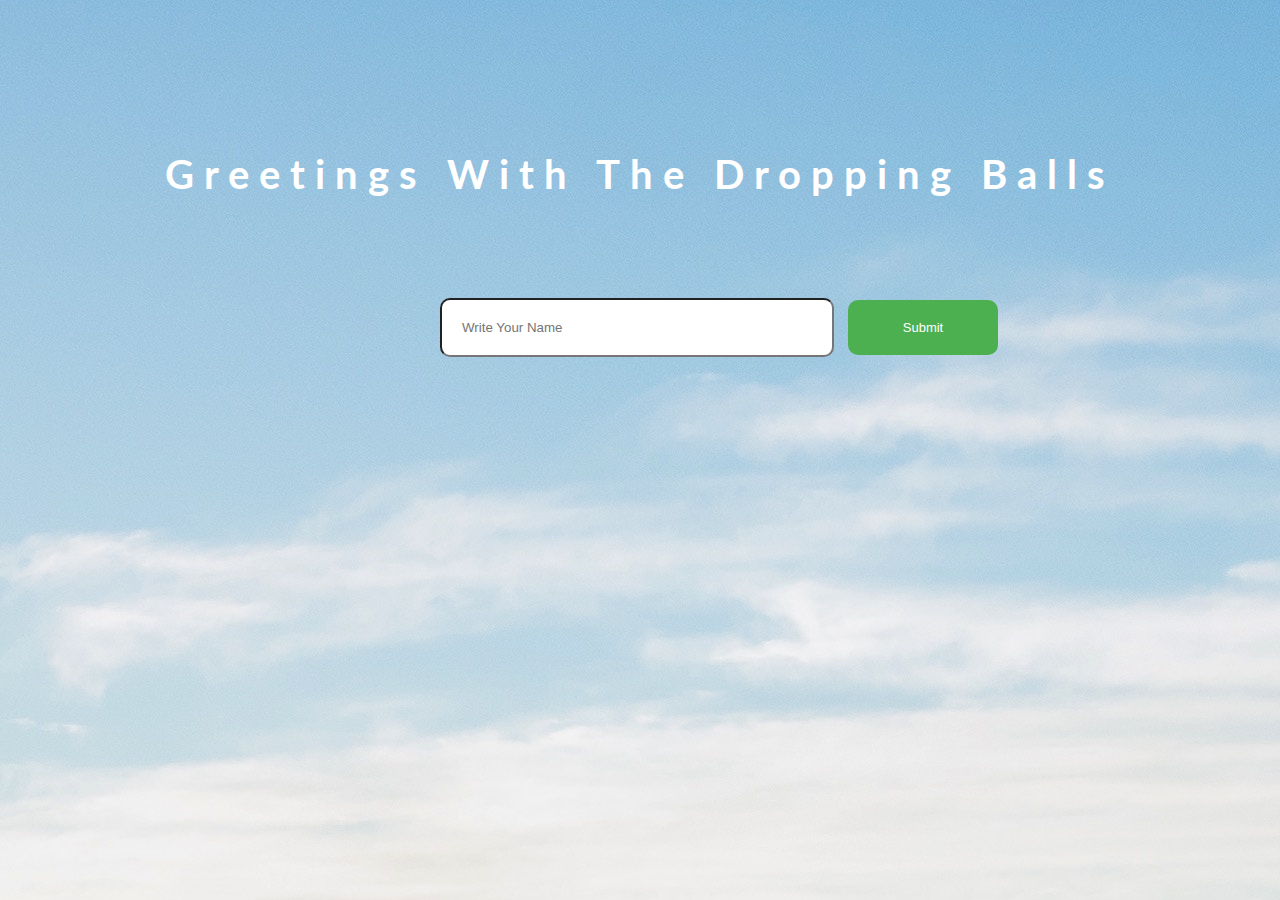
<file: index.html>
<!DOCTYPE html>
<html>
<head>
	<title>twinkling stars</title>
	<link rel="stylesheet" type="text/css" href="style.css">
	<link href="https://fonts.googleapis.com/css?family=Lato" rel="stylesheet">
	<link href="https://fonts.googleapis.com/css?family=K2D" rel="stylesheet">
	<!--<script type="text/javascript" src="script.js"></script>--->
</head>
<body background="images/shounen21-1092499-unsplash.jpg">
	<h1>Greetings With The Dropping Balls</h1>
	<!--<p id="demo"></p>--->
	<input id="name" type="text" name="name" placeholder="Write Your Name">
	<a href="index2.html"><input id="submit" type="submit" name="submit" onclick="print()"></a>
	<!----
	<div id="red" class="stars"></div>

	<div id="green" class="stars">2</div>
	
	<div id="blue" class="stars"></div>	
	<div id="yellow" class="stars"></div>
			
	<div id="ball-5" class="stars"></div>	
	<div id="ball-6" class="stars"></div>	
	<div id="ball-7" class="stars"></div>	
	<div id="ball-8" class="stars"></div>	
	<div id="ball-9" class="stars"></div>
	
	<div id="ball-10" class="stars"></div>	
	
	<div id="ball-11" class="stars"></div>
		
	<div id="ball-12" class="stars"></div>	
	<div id="ball-13" class="stars"></div>	
	<div id="ball-14" class="stars"></div>	
	<div id="ball-15" class="stars"></div>
	<div id="ball-16" class="stars"></div>		
	<div id="ball-17" class="stars"></div>	
	<div id="ball-18" class="stars"></div>
			
	<div id="ball-19" class="stars"></div>	
	<div id="ball-20" class="stars"></div>	
	<div id="ball-21" class="stars"></div>	
	<div id="ball-22" class="stars"></div>	
	<div id="ball-23" class="stars"></div>--->
	<!----	
	<div id="ball" class="star24 stars">24</div>	
	<div id="ball" class="star25 stars">25</div>	
	<div id="ball" class="star26 stars">26</div>	
	<div id="ball" class="star27 stars">27</div>	
	<div id="ball" class="star28 stars">28</div>	
	<div id="ball" class="star29 stars">29</div>	
	<div id="ball" class="star30 stars">30</div>	
	<div id="ball" class="star31 stars">31</div>	
	<div id="ball" class="star32 stars">32</div>	
	<div id="ball" class="star33 stars">33</div>	
	<div id="ball" class="star34 stars">34</div>	
	<div id="ball" class="star35 stars">35</div>	
	<div id="ball" class="star36 stars">36</div>	
	<div id="ball" class="star37 stars">37</div>	
	<div id="ball" class="star38 stars">38</div>	
	<div id="ball" class="star39 stars">39</div>	
	<div id="ball" class="star40 stars">40</div>	
	<div id="ball" class="star41 stars">41</div>	
	<div id="ball" class="star42 stars">42</div>
	<div id="ball" class="star43 stars">43</div>
	<div id="ball" class="star44 stars">44</div><br>
	<div class="btn">
		
		<button id="start" style="background: yellow;border-radius: 10px;font-size: 18px;padding:20px;position: relative;left: 500px;top:50px">start</button>
		<button id="stop" style="background:green;border-radius: 10px;font-size: 18px;padding:20px;position: relative;left: 600px;top:50px">stop</button>
	</div>---->

	<script type="text/javascript">
		
			function print(){
			var a =document.getElementById("name").value;
			var result= "Hey! "+a+" ,Thanks for joining Us."
		    document.write(alert(result));
		      }
			
				
		
	</script>

	
</body>
</html>
</file>
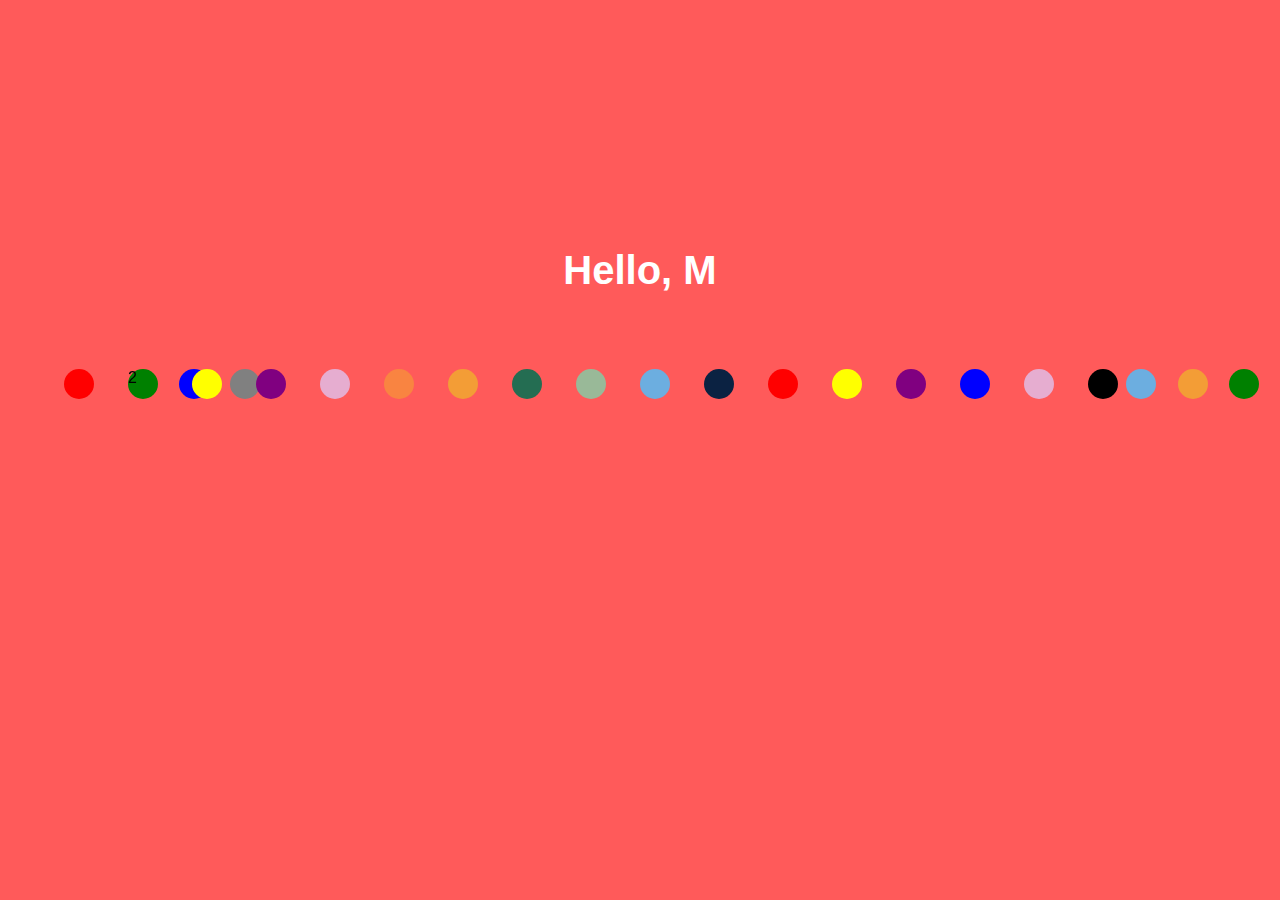
<file: index2.html>
<!DOCTYPE html>
<html>
<head>
	<title>Greetings</title>
	<link rel="stylesheet" type="text/css" href="2style.css">
	<script type="text/javascript" src="2script.js">
		 
	</script>
</head>
<body>
	<h1>Hello, My Friend</h1>
	<div id="red" class="stars"></div>

	<div id="green" class="stars">2</div>
	
	<div id="blue" class="stars"></div>	
	<div id="yellow" class="stars"></div>
			
	<div id="ball-5" class="stars"></div>	
	<div id="ball-6" class="stars"></div>	
	<div id="ball-7" class="stars"></div>	
	<div id="ball-8" class="stars"></div>	
	<div id="ball-9" class="stars"></div>
	
	<div id="ball-10" class="stars"></div>	
	
	<div id="ball-11" class="stars"></div>
		
	<div id="ball-12" class="stars"></div>	
	<div id="ball-13" class="stars"></div>	
	<div id="ball-14" class="stars"></div>	
	<div id="ball-15" class="stars"></div>
	<div id="ball-16" class="stars"></div>		
	<div id="ball-17" class="stars"></div>	
	<div id="ball-18" class="stars"></div>
			
	<div id="ball-19" class="stars"></div>	
	<div id="ball-20" class="stars"></div>	
	<div id="ball-21" class="stars"></div>	
	<div id="ball-22" class="stars"></div>	
	<div id="ball-23" class="stars"></div>
</body>
</html>
</file>
<file: style.css>
*{margin: 0;padding:0;outline:0;}
body{}
h1{text-align: center;
	font-size: 2.5em;
    color: white;
    text-transform:normal;
    letter-spacing: 10px;
    padding-top: 150px;
	font-family: lato}
#demo{text-align: center;
	padding-top: 70px;
	color:#FC4C4E;
	font-size: 50px;
	font-family:K2D;
	    
}

/*
.stars{ border-radius: 50%;
    background: red;
    
    position: fixed;  
    width: 30px;
    height: 30px;
    margin-top: 50px;
    animation-name: twinkle;
    animation-duration: 1s;
    animation-iteration-count: infinite;
}
#red{left: 5%;animation-duration: 2s}
#green{left: 10%;background: green;animation-duration: 2.1s;animation-timing-function: linear;}
#blue{left: 14%;background: blue;animation-duration: 3s;animation-timing-function: ease-out;}
#yellow{left: 15%;background: yellow;animation-duration: 1s;animation-timing-function: linear}
#ball-5{left: 18%;background: gray;animation-duration: 3.3s;animation-timing-function: ease-out}
#ball-6{left: 20%;background:purple;animation-duration: 0.9s;animation-timing-function: linear}
#ball-7{left: 25%;background: #E6ADD0;animation-duration: 3.9s;animation-timing-function: linear}
#ball-8{left: 30%;background: #F98441;animation-duration: 2.5s;animation-timing-function: ease-out}
#ball-9{left: 35%;background: #F39D36;animation-duration: 2.9s;animation-timing-function: linear}
#ball-10{left: 40%;background: #246D52;animation-duration: 3.5s;animation-timing-function: ease-out}
#ball-11{left: 45%;background: #99B998;animation-duration: 1.9s;animation-timing-function: linear}
#ball-12{left: 50%;background: #6CAEE0;animation-duration: 2.2s;animation-timing-function: ease-in;}
#ball-13{left: 55%;background: #0B2242;animation-duration: 1.1s;animation-timing-function: linear}
#ball-14{left: 60%;background: red;animation-duration: 2.5s;animation-timing-function: linear}
#ball-15{left: 65%;background: yellow;animation-duration: 2.9s;animation-timing-function: linear}
#ball-16{left: 70%;background: purple;animation-duration: 0.5s;animation-timing-function: linear}
#ball-17{left: 75%;background: blue;animation-duration: 3s;animation-timing-function: ease-in-out;}
#ball-18{left: 80%;background:#E6ADD0;animation-duration: 2.3s;animation-timing-function: ease}
#ball-19{left: 85%;background:black;animation-duration: 3.3s;animation-timing-function: linear}
#ball-20{left: 88%;background:#6CAEE0;animation-duration: 2.3s;animation-timing-function: ease-out;}
#ball-21{left: 92%;background:#F39D36;animation-duration: 1.3s;animation-timing-function: linear}
#ball-22{left: 96%;background:green;animation-duration: 2.9s;animation-timing-function: ease;}
#ball-23{left: 100%;background:#E6ADD0;animation-duration: 0.3s;animation-timing-function: linear}*/
input[type="text"]{padding:20px;position:relative;left:440px;margin-top:100px;width:350px;border-radius:10px}
input[type="submit"]{padding:20px;position:relative;left:450px;background:#4CAF50;width:150px;color:white;font-size:13px;
border-radius:10px;transition:0.8s;border:none}
input[type="submit"]:hover{opacity:1;background:#4BA4E8}


/*
#red{background: red;
}
#green{background: green;}
#blue{background: blue;}
#yellow{background: yellow;}

@keyframes twinkle{
	0%{
		top:0px;
	}
	50%{transform: scale(0.3);opacity: 0.7}
	100%{top:600px;}
};*/
</file>
<file: 2style.css>
body {
  background-color: #FF5A5A;
  height: 100%;
  font-family: 'tradegothiclt-bold', sans-serif;
  padding-top:13.3em;
}

h1 {
  font-size: 2.5em;
  color: white;
  text-transform: normal;
  text-align: center;
}
.stars{ border-radius: 50%;
    background: red;
    
    position: fixed;  
    width: 30px;
    height: 30px;
    margin-top: 50px;
    animation-name: twinkle;
    animation-duration: 1s;
    animation-iteration-count: infinite;
}
#red{left: 5%;animation-duration: 2s}
#green{left: 10%;background: green;animation-duration: 2.1s;animation-timing-function: linear;}
#blue{left: 14%;background: blue;animation-duration: 3s;animation-timing-function: ease-out;}
#yellow{left: 15%;background: yellow;animation-duration: 1s;animation-timing-function: linear}
#ball-5{left: 18%;background: gray;animation-duration: 3.3s;animation-timing-function: ease-out}
#ball-6{left: 20%;background:purple;animation-duration: 0.9s;animation-timing-function: linear}
#ball-7{left: 25%;background: #E6ADD0;animation-duration: 3.9s;animation-timing-function: linear}
#ball-8{left: 30%;background: #F98441;animation-duration: 2.5s;animation-timing-function: ease-out}
#ball-9{left: 35%;background: #F39D36;animation-duration: 2.9s;animation-timing-function: linear}
#ball-10{left: 40%;background: #246D52;animation-duration: 3.5s;animation-timing-function: ease-out}
#ball-11{left: 45%;background: #99B998;animation-duration: 1.9s;animation-timing-function: linear}
#ball-12{left: 50%;background: #6CAEE0;animation-duration: 2.2s;animation-timing-function: ease-in;}
#ball-13{left: 55%;background: #0B2242;animation-duration: 1.1s;animation-timing-function: linear}
#ball-14{left: 60%;background: red;animation-duration: 2.5s;animation-timing-function: linear}
#ball-15{left: 65%;background: yellow;animation-duration: 2.9s;animation-timing-function: linear}
#ball-16{left: 70%;background: purple;animation-duration: 0.5s;animation-timing-function: linear}
#ball-17{left: 75%;background: blue;animation-duration: 3s;animation-timing-function: ease-in-out;}
#ball-18{left: 80%;background:#E6ADD0;animation-duration: 2.3s;animation-timing-function: ease}
#ball-19{left: 85%;background:black;animation-duration: 3.3s;animation-timing-function: linear}
#ball-20{left: 88%;background:#6CAEE0;animation-duration: 2.3s;animation-timing-function: ease-out;}
#ball-21{left: 92%;background:#F39D36;animation-duration: 1.3s;animation-timing-function: linear}
#ball-22{left: 96%;background:green;animation-duration: 2.9s;animation-timing-function: ease;}
#ball-23{left: 100%;background:#E6ADD0;animation-duration: 0.3s;animation-timing-function: linear}
@keyframes twinkle{
	0%{
		top:0px;
	}
	50%{transform: scale(0.3);opacity: 0.7}
	100%{top:600px;}
};
</file>
